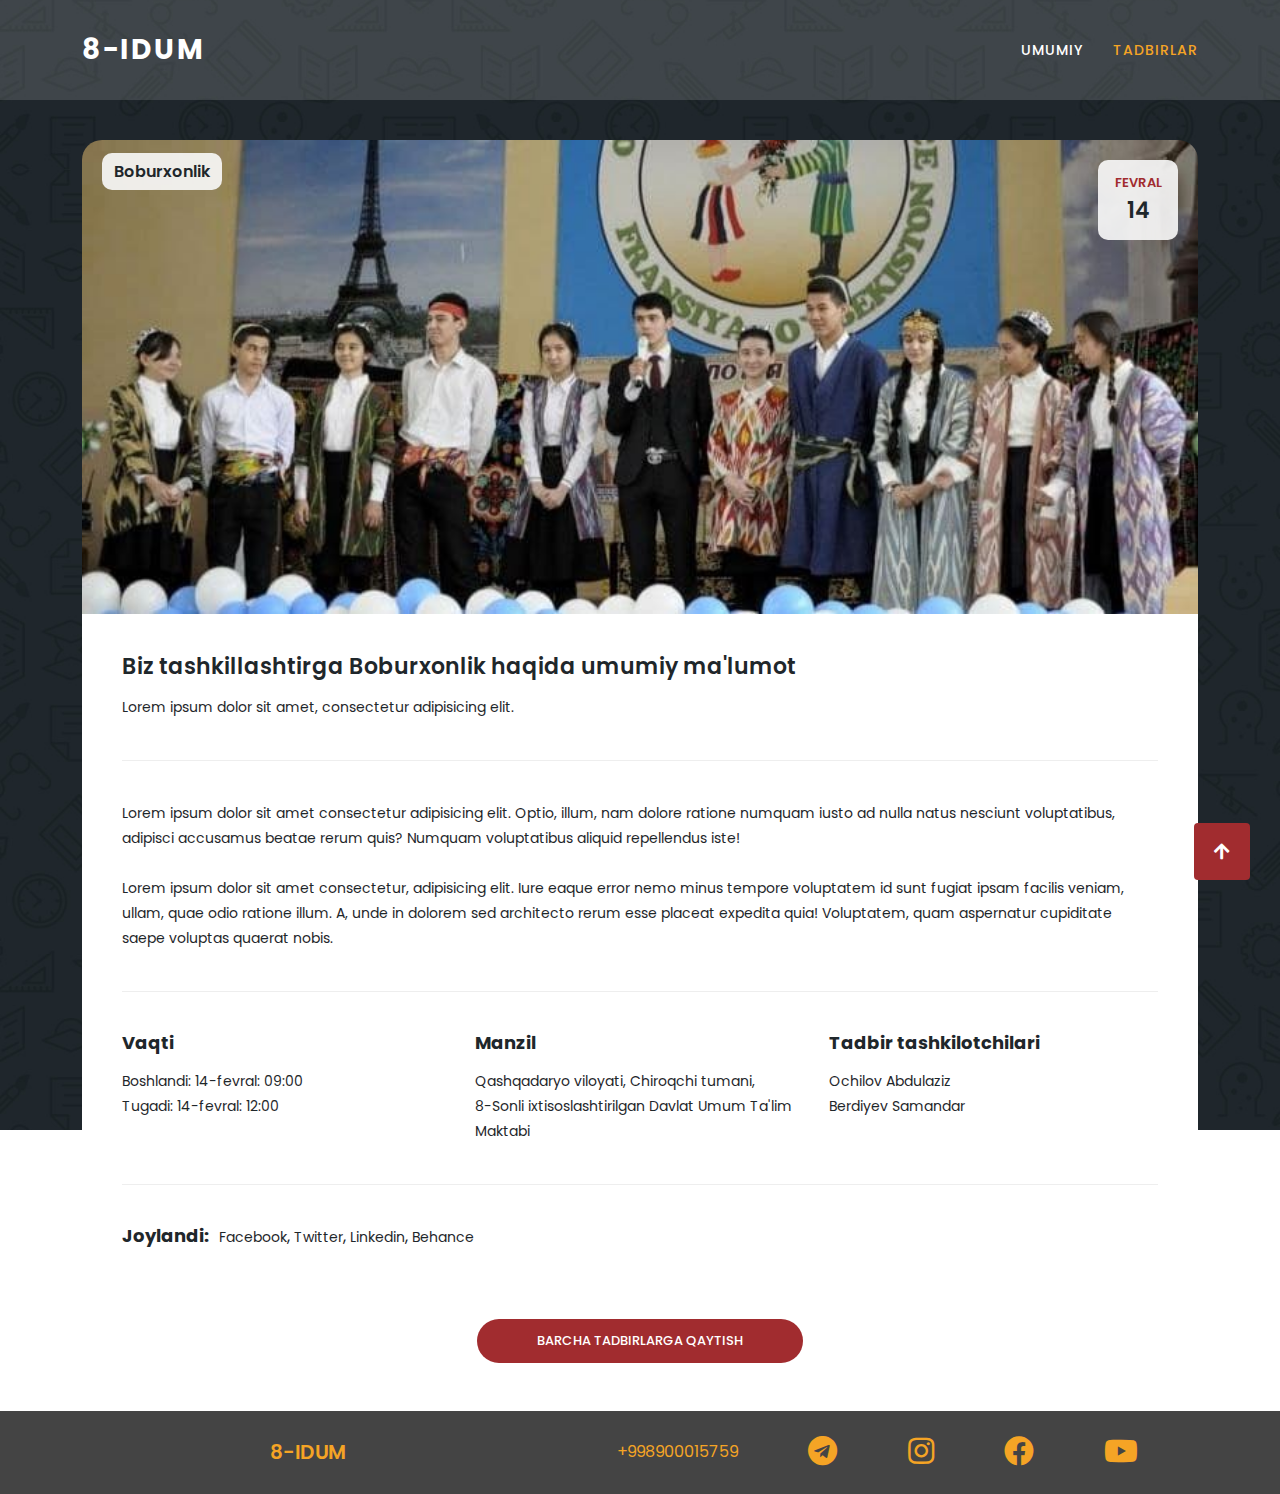
<file: technext.github.io/edu-meeting/meeting-details.html>
<!DOCTYPE html>
<html lang="en">

  
<!-- Mirrored from technext.github.io/edu-meeting/index.html by HTTrack Website Copier/3.x [XR&CO'2014], Thu, 20 Jan 2022 10:10:12 GMT -->
<!-- Added by HTTrack --><meta http-equiv="content-type" content="text/html;charset=utf-8" /><!-- /Added by HTTrack -->
<head>

    <meta charset="utf-8">
    <meta name="viewport" content="width=device-width, initial-scale=1, shrink-to-fit=no">
    <meta name="description" content="">
    <meta name="author" content="TemplateMo">
    <link href="https://fonts.googleapis.com/css?family=Poppins:100,200,300,400,500,600,700,800,900" rel="stylesheet">


    <!-- Add Font Awesome -->
    <link rel="stylesheet" href="https://cdnjs.cloudflare.com/ajax/libs/font-awesome/5.15.4/css/all.min.css">

    <title>Education Meeting HTML5 Template</title>

    <!-- Bootstrap core CSS -->
    <link href="vendor/bootstrap/css/bootstrap.min.css" rel="stylesheet">


    <!-- Additional CSS Files -->
    <link rel="stylesheet" href="assets/css/fontawesome.css">
    <link rel="stylesheet" href="assets/css/templatemo-edu-meeting.css">
    <link rel="stylesheet" href="assets/css/owl.css">
    <link rel="stylesheet" href="assets/css/lightbox.css">
<!--

TemplateMo 569 Edu Meeting

https://templatemo.com/tm-569-edu-meeting

-->
  </head>

<body>


  <!-- ***** Button to go up ***** -->
  <button onclick="topFunction()" class="myBtn" title="Go to top"><i class="fas fa-arrow-up"></i></button>


  <!-- ***** Header Area Start ***** -->
  <header class="header-area header-sticky">
      <div class="container">
          <div class="row">
              <div class="col-12">
                  <nav class="main-nav">
                      <!-- ***** Logo Start ***** -->
                      <a href="index.html" class="logo">
                        8-IDUM
                      </a>
                      <!-- ***** Logo End ***** -->
                      <!-- ***** Menu Start ***** -->
                      <ul class="nav">
                          <li class=""><a href="./index.html">Umumiy</a></li>
                          <li><a href="#meetings"  class="active">Tadbirlar</a></li>
                      </ul>        
                      <a class='menu-trigger'>
                          <span>Menu</span>
                      </a>
                      <!-- ***** Menu End ***** -->
                  </nav>
              </div>
          </div>
      </div>
  </header>
  <!-- ***** Header Area End ***** -->

  <section class="meetings-page" id="meetings">
    <div class="container">
      <div class="row">
        <div class="col-lg-12">
          <div class="row">
            <div class="col-lg-12">
              <div class="meeting-single-item">
                <div class="thumb">
                  <div class="price">
                    <span>Boburxonlik</span>
                  </div>
                  <div class="date">
                    <h6>Fevral <span>14</span></h6>
                  </div>
                  <a href="meeting-details.html"><img src="assets/images/boburxonlik-16-9.jpg" alt=""></a>
                </div>
                <div class="down-content">
                  <a href="meeting-details.html"><h4>Biz tashkillashtirga Boburxonlik haqida umumiy ma'lumot</h4></a>
                  <p>Lorem ipsum dolor sit amet, consectetur adipisicing elit.</p>
                  <p class="description">
                    Lorem ipsum dolor sit amet consectetur adipisicing elit. Optio, illum, nam dolore ratione numquam iusto ad nulla natus nesciunt voluptatibus, adipisci accusamus beatae rerum quis? Numquam voluptatibus aliquid repellendus iste!
                    
                    <br><br>Lorem ipsum dolor sit amet consectetur, adipisicing elit. Iure eaque error nemo minus tempore voluptatem id sunt fugiat ipsam facilis veniam, ullam, quae odio ratione illum. A, unde in dolorem sed architecto rerum esse placeat expedita quia! Voluptatem, quam aspernatur cupiditate saepe voluptas quaerat nobis.
                  </p>
                  <div class="row">
                    <div class="col-lg-4">
                      <div class="hours">
                        <h5>Vaqti</h5>
                        <p>Boshlandi: 14-fevral: 09:00<br>Tugadi: 14-fevral: 12:00</p>
                      </div>
                    </div>
                    <div class="col-lg-4">
                      <div class="location">
                        <h5>Manzil</h5>
                        <p>Qashqadaryo viloyati, Chiroqchi tumani, 
                        <br>8-Sonli ixtisoslashtirilgan Davlat Umum Ta'lim Maktabi</p>
                      </div>
                    </div>
                    <div class="col-lg-4">
                      <div class="book now">
                        <h5>Tadbir tashkilotchilari</h5>
                        <p>Ochilov Abdulaziz<br>Berdiyev Samandar</p>
                      </div>
                    </div>
                    <div class="col-lg-12">
                      <div class="share">
                        <h5>Joylandi:</h5>
                        <ul>
                          <li><a href="#">Facebook</a>,</li>
                          <li><a href="#">Twitter</a>,</li>
                          <li><a href="#">Linkedin</a>,</li>
                          <li><a href="#">Behance</a></li>
                        </ul>
                      </div>
                    </div>
                  </div>
                </div>
              </div>
            </div>
            <div class="col-lg-12">
              <div class="main-button-red mb-5">
                <a href="meetings.html">Barcha tadbirlarga qaytish</a>
              </div>
            </div>
          </div>
        </div>
      </div>
    </div>
  </section>

  <footer>
    <div class="container">
      <div class="row d-flex justify-content-between">
        <div class="col-md-5 align-items-center mt-1">
          <p><a href="#"> 8-IDUM</a></p>
        </div>
        <div class="col-md-7">
          <ul class="links">
            <li>
              <a class="tel" href="tel: +998900015759">+998900015759</a>
            </li>
            <li class=" ">
              <a href="https://www.google.com"><i class="fab fa-telegram"></i></a>
            </li>
            <li class=" ">
              <a href="https://www.google.com"><i class="fab fa-instagram"></i></a>
            </li>
            <li class=" ">
              <a href="https://www.google.com"><i class="fab fa-facebook"></i></a>
            </li>
            <li class=" ">
              <a href="https://www.google.com"><i class="fab fa-youtube"></i></a>
            </li>
          </ul>
        </div>
      </div>
    </div>
  </footer>

  <!-- Scripts -->
  <!-- Bootstrap core JavaScript -->
    <script src="vendor/jquery/jquery.min.js"></script>
    <script src="vendor/bootstrap/js/bootstrap.bundle.min.html"></script>

    <script src="assets/js/isotope.min.js"></script>
    <script src="assets/js/owl-carousel.js"></script>
    <script src="assets/js/lightbox.js"></script>
    <script src="assets/js/tabs.js"></script>
    <script src="assets/js/video.js"></script>
    <script src="assets/js/slick-slider.js"></script>
    <script src="assets/js/custom.js"></script>
    <script src="./assets/js/scrool-top.js"></script>
    <script>
        //according to loftblog tut
        $('.nav li:first').addClass('active');

        var showSection = function showSection(section, isAnimate) {
          var
          direction = section.replace(/#/, ''),
          reqSection = $('.section').filter('[data-section="' + direction + '"]'),
          reqSectionPos = reqSection.offset().top - 0;

          if (isAnimate) {
            $('body, html').animate({
              scrollTop: reqSectionPos },
            800);
          } else {
            $('body, html').scrollTop(reqSectionPos);
          }

        };

        var checkSection = function checkSection() {
          $('.section').each(function () {
            var
            $this = $(this),
            topEdge = $this.offset().top - 80,
            bottomEdge = topEdge + $this.height(),
            wScroll = $(window).scrollTop();
            if (topEdge < wScroll && bottomEdge > wScroll) {
              var
              currentId = $this.data('section'),
              reqLink = $('a').filter('[href*=\\#' + currentId + ']');
              reqLink.closest('li').addClass('active').
              siblings().removeClass('active');
            }
          });
        };

        $('.main-menu, .responsive-menu, .scroll-to-section').on('click', 'a', function (e) {
          e.preventDefault();
          showSection($(this).attr('href'), true);
        });

        $(window).scroll(function () {
          checkSection();
        });
    </script>
</body>

</body>

<!-- Mirrored from technext.github.io/edu-meeting/index.html by HTTrack Website Copier/3.x [XR&CO'2014], Thu, 20 Jan 2022 10:10:20 GMT -->
</html>
</file>
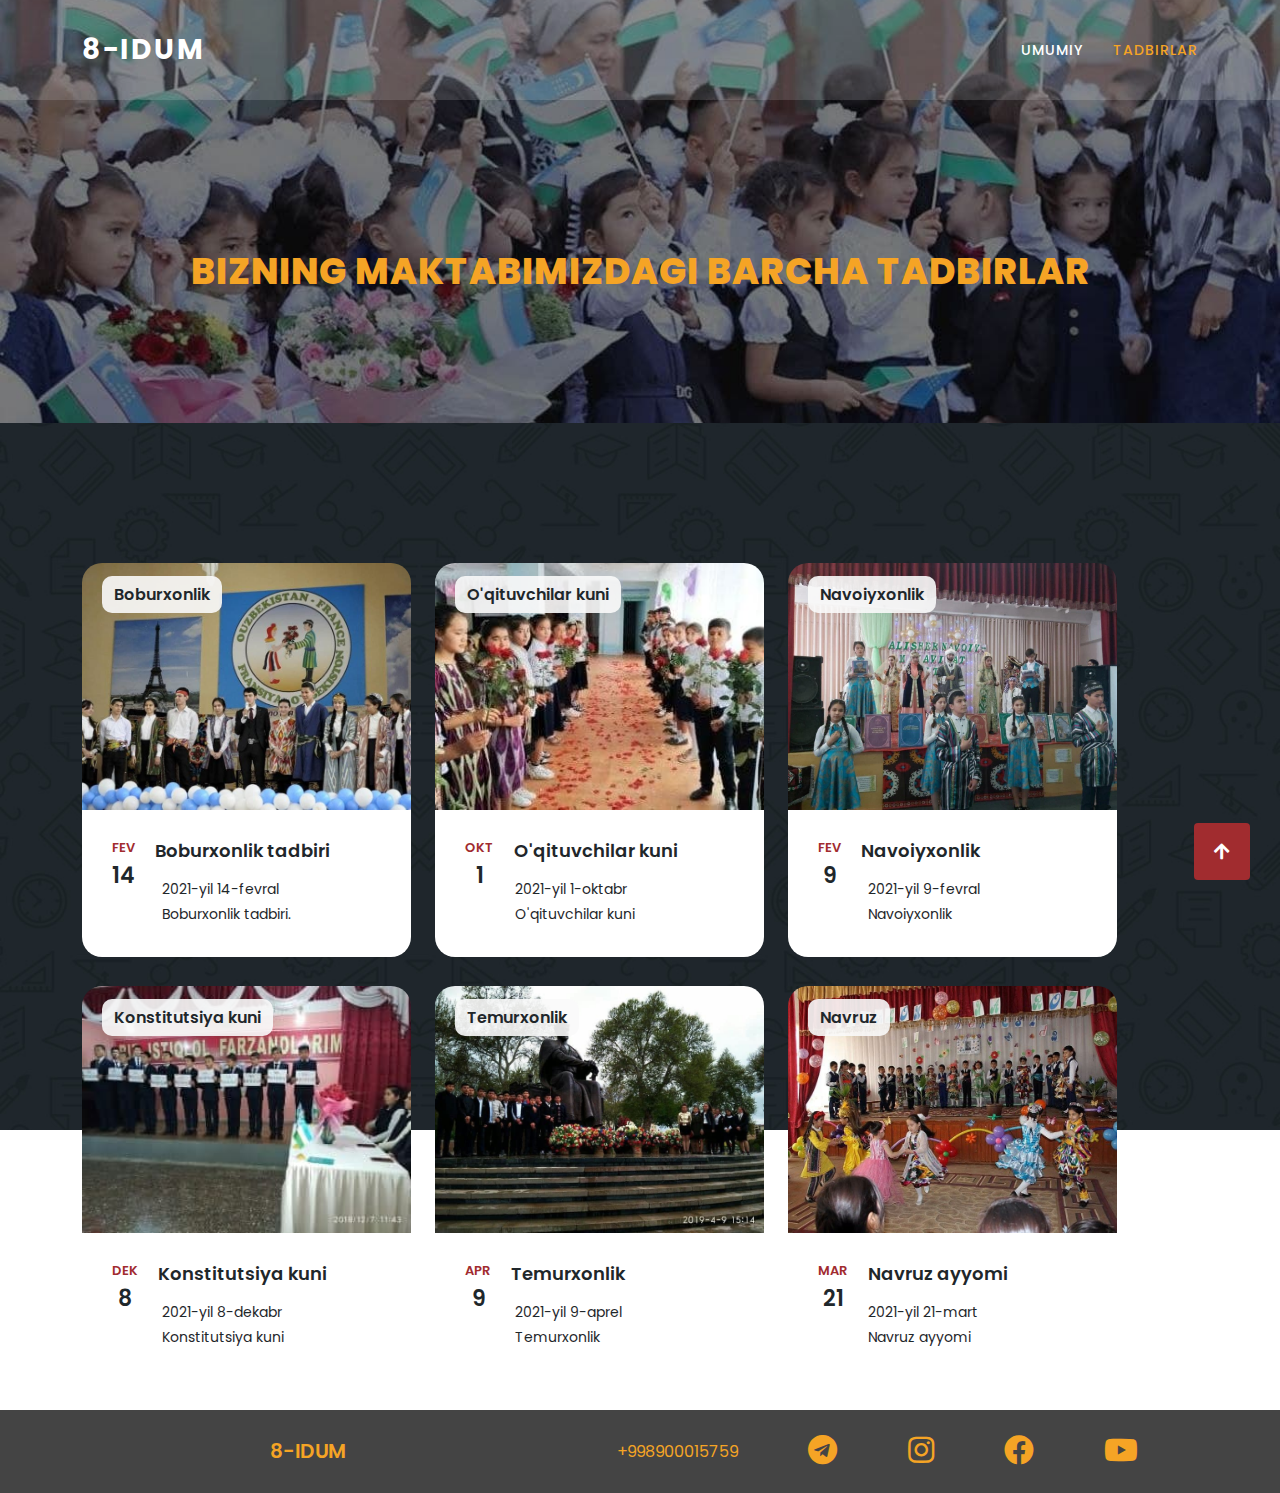
<file: technext.github.io/edu-meeting/meetings.html>
<!DOCTYPE html>
<html lang="en">

  
<!-- Mirrored from technext.github.io/edu-meeting/index.html by HTTrack Website Copier/3.x [XR&CO'2014], Thu, 20 Jan 2022 10:10:12 GMT -->
<!-- Added by HTTrack --><meta http-equiv="content-type" content="text/html;charset=utf-8" /><!-- /Added by HTTrack -->
<head>

    <meta charset="utf-8">
    <meta name="viewport" content="width=device-width, initial-scale=1, shrink-to-fit=no">
    <meta name="description" content="">
    <meta name="author" content="TemplateMo">
    <link href="https://fonts.googleapis.com/css?family=Poppins:100,200,300,400,500,600,700,800,900" rel="stylesheet">


    <!-- Add Font Awesome -->
    <link rel="stylesheet" href="https://cdnjs.cloudflare.com/ajax/libs/font-awesome/5.15.4/css/all.min.css">

    <title>Education Meeting HTML5 Template</title>

    <!-- Bootstrap core CSS -->
    <link href="vendor/bootstrap/css/bootstrap.min.css" rel="stylesheet">


    <!-- Additional CSS Files -->
    <link rel="stylesheet" href="assets/css/fontawesome.css">
    <link rel="stylesheet" href="assets/css/templatemo-edu-meeting.css">
    <link rel="stylesheet" href="assets/css/owl.css">
    <link rel="stylesheet" href="assets/css/lightbox.css">
<!--

TemplateMo 569 Edu Meeting

https://templatemo.com/tm-569-edu-meeting

-->
  </head>

<body>


  <!-- ***** Button to go up ***** -->
  <button onclick="topFunction()" class="myBtn" title="Go to top"><i class="fas fa-arrow-up"></i></button>


  <!-- ***** Header Area Start ***** -->
  <header class="header-area header-sticky">
      <div class="container">
          <div class="row">
              <div class="col-12">
                  <nav class="main-nav">
                      <!-- ***** Logo Start ***** -->
                      <a href="index.html" class="logo">
                        8-IDUM
                      </a>
                      <!-- ***** Logo End ***** -->
                      <!-- ***** Menu Start ***** -->
                      <ul class="nav">
                          <li class=""><a href="./index.html">Umumiy</a></li>
                          <li><a href="#meetings"  class="active">Tadbirlar</a></li>
                      </ul>        
                      <a class='menu-trigger'>
                          <span>Menu</span>
                      </a>
                      <!-- ***** Menu End ***** -->
                  </nav>
              </div>
          </div>
      </div>
  </header>
  <!-- ***** Header Area End ***** -->

  <section class="heading-page header-text" id="top">
    <div class="container">
      <div class="row">
        <div class="col-lg-12">
          <h2>Bizning maktabimizdagi barcha tadbirlar</h2>
        </div>
      </div>
    </div>
  </section>

  <section class="meetings-page" id="meetings">
    <div class="container">
      <div class="row">
        <div class="col-lg-12">
          <div class="row">
            <div class="col-lg-12">
              <div class="row grid">
                <div class="col-lg-4 templatemo-item-col all soon">
                  <div class="meeting-item">
                    <div class="thumb">
                      <div class="price">
                        <span>Boburxonlik</span>
                      </div>
                      <a href="meeting-details.html"><img src="assets/images/boburxonlik-4-3.jpg" alt="New Lecturer Meeting"></a>
                    </div>
                    <div class="down-content">
                      <div class="date">
                        <h6>Fev <span>14</span></h6>
                      </div>
                      <a href="meeting-details.html"><h4>Boburxonlik tadbiri</h4></a>
                      <p>2021-yil 14-fevral<br>Boburxonlik tadbiri.</p>
                    </div>
                  </div>
                </div>
                <div class="col-lg-4 templatemo-item-col all imp">
                  <div class="meeting-item">
                    <div class="thumb">
                      <div class="price">
                        <span>O'qituvchilar kuni</span>
                      </div>
                      <a href="meeting-details.html"><img src="assets/images/oqituvchilar-kuni.jpg" alt="Student Training"></a>
                    </div>
                    <div class="down-content">
                      <div class="date">
                        <h6>Okt <span>1</span></h6>
                      </div>
                      <a href="meeting-details.html"><h4>O'qituvchilar kuni</h4></a>
                      <p>2021-yil 1-oktabr<br>O'qituvchilar kuni</p>
                    </div>
                  </div>
                </div>
                <div class="col-lg-4 templatemo-item-col all soon">
                  <div class="meeting-item">
                    <div class="thumb">
                      <div class="price">
                        <span>Navoiyxonlik</span>
                      </div>
                      <a href="meeting-details.html"><img src="assets/images/navoiyxonlik-4-3.jpg" alt="Student Training"></a>
                    </div>
                    <div class="down-content">
                      <div class="date">
                        <h6>Fev <span>9</span></h6>
                      </div>
                      <a href="meeting-details.html"><h4>Navoiyxonlik</h4></a>
                      <p>2021-yil 9-fevral<br>Navoiyxonlik</p>
                    </div>
                  </div>
                </div>
                <div class="col-lg-4 templatemo-item-col all att">
                  <div class="meeting-item">
                    <div class="thumb">
                      <div class="price">
                        <span>Konstitutsiya kuni</span>
                      </div>
                      <a href="meeting-details.html"><img src="assets/images/konstitutsiya-kuni.jpg" alt="Online Teaching"></a>
                    </div>
                    <div class="down-content">
                      <div class="date">
                        <h6>Dek <span>8</span></h6>
                      </div>
                      <a href="meeting-details.html"><h4>Konstitutsiya kuni</h4></a>
                      <p>2021-yil 8-dekabr<br>Konstitutsiya kuni</p>
                    </div>
                  </div>
                </div>
                <div class="col-lg-4 templatemo-item-col all att">
                  <div class="meeting-item">
                    <div class="thumb">
                      <div class="price">
                        <span>Temurxonlik</span>
                      </div>
                      <a href="meeting-details.html"><img src="assets/images/temurxonlik-4-3.jpg" alt="Online Teaching"></a>
                    </div>
                    <div class="down-content">
                      <div class="date">
                        <h6>Apr <span>9</span></h6>
                      </div>
                      <a href="meeting-details.html"><h4>Temurxonlik</h4></a>
                      <p>2021-yil 9-aprel<br>Temurxonlik</p>
                    </div>
                  </div>
                </div>
                <div class="col-lg-4 templatemo-item-col all imp">
                  <div class="meeting-item">
                    <div class="thumb">
                      <div class="price">
                        <span>Navruz</span>
                      </div>
                      <a href="meeting-details.html"><img src="assets/images/navruz.jpg" alt="Higher Education"></a>
                    </div>
                    <div class="down-content">
                      <div class="date">
                        <h6>Mar <span>21</span></h6>
                      </div>
                      <a href="meeting-details.html"><h4>Navruz ayyomi</h4></a>
                      <p>2021-yil 21-mart<br>Navruz ayyomi</p>
                    </div>
                  </div>
                </div>
              </div>
            </div>
          </div>
        </div>
      </div>
    </div>
    <footer>
      <div class="container">
        <div class="row d-flex justify-content-between">
          <div class="col-md-5 align-items-center mt-1">
            <p><a href="#"> 8-IDUM</a></p>
          </div>
          <div class="col-md-7">
            <ul class="links">
              <li>
                <a class="tel" href="tel: +998900015759">+998900015759</a>
              </li>
              <li class=" ">
                <a href="https://www.google.com"><i class="fab fa-telegram"></i></a>
              </li>
              <li class=" ">
                <a href="https://www.google.com"><i class="fab fa-instagram"></i></a>
              </li>
              <li class=" ">
                <a href="https://www.google.com"><i class="fab fa-facebook"></i></a>
              </li>
              <li class=" ">
                <a href="https://www.google.com"><i class="fab fa-youtube"></i></a>
              </li>
            </ul>
          </div>
        </div>
      </div>
    </footer>
  
    <!-- Scripts -->
    <!-- Bootstrap core JavaScript -->
      <script src="vendor/jquery/jquery.min.js"></script>
      <script src="vendor/bootstrap/js/bootstrap.bundle.min.html"></script>
  
      <script src="assets/js/isotope.min.js"></script>
      <script src="assets/js/owl-carousel.js"></script>
      <script src="assets/js/lightbox.js"></script>
      <script src="assets/js/tabs.js"></script>
      <script src="assets/js/video.js"></script>
      <script src="assets/js/slick-slider.js"></script>
      <script src="assets/js/custom.js"></script>
      <script src="./assets/js/scrool-top.js"></script>
      <script>
          //according to loftblog tut
          $('.nav li:first').addClass('active');
  
          var showSection = function showSection(section, isAnimate) {
            var
            direction = section.replace(/#/, ''),
            reqSection = $('.section').filter('[data-section="' + direction + '"]'),
            reqSectionPos = reqSection.offset().top - 0;
  
            if (isAnimate) {
              $('body, html').animate({
                scrollTop: reqSectionPos },
              800);
            } else {
              $('body, html').scrollTop(reqSectionPos);
            }
  
          };
  
          var checkSection = function checkSection() {
            $('.section').each(function () {
              var
              $this = $(this),
              topEdge = $this.offset().top - 80,
              bottomEdge = topEdge + $this.height(),
              wScroll = $(window).scrollTop();
              if (topEdge < wScroll && bottomEdge > wScroll) {
                var
                currentId = $this.data('section'),
                reqLink = $('a').filter('[href*=\\#' + currentId + ']');
                reqLink.closest('li').addClass('active').
                siblings().removeClass('active');
              }
            });
          };
  
          $('.main-menu, .responsive-menu, .scroll-to-section').on('click', 'a', function (e) {
            e.preventDefault();
            showSection($(this).attr('href'), true);
          });
  
          $(window).scroll(function () {
            checkSection();
          });
      </script>
  </body>
  
  </body>
  
  <!-- Mirrored from technext.github.io/edu-meeting/index.html by HTTrack Website Copier/3.x [XR&CO'2014], Thu, 20 Jan 2022 10:10:20 GMT -->
  </html>
</file>
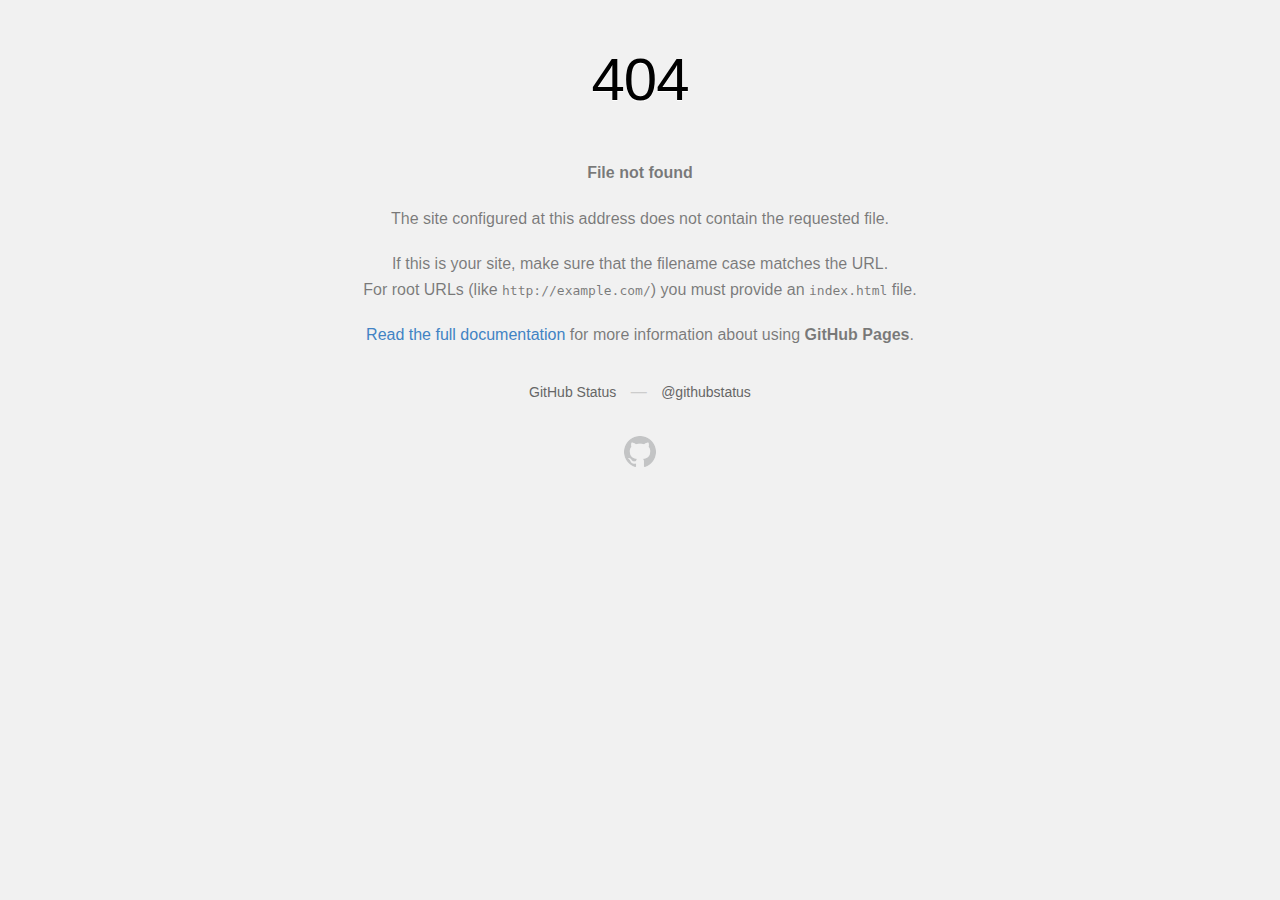
<file: technext.github.io/edu-meeting/assets/css/owl.video.play.html>
<!DOCTYPE html>
<html>
  <head>
    <meta http-equiv="Content-type" content="text/html; charset=utf-8">
    <meta http-equiv="Content-Security-Policy" content="default-src 'none'; style-src 'unsafe-inline'; img-src data:; connect-src 'self'">
    <title>Page not found &middot; GitHub Pages</title>
    <style type="text/css" media="screen">
      body {
        background-color: #f1f1f1;
        margin: 0;
        font-family: "Helvetica Neue", Helvetica, Arial, sans-serif;
      }

      .container { margin: 50px auto 40px auto; width: 600px; text-align: center; }

      a { color: #4183c4; text-decoration: none; }
      a:hover { text-decoration: underline; }

      h1 { width: 800px; position:relative; left: -100px; letter-spacing: -1px; line-height: 60px; font-size: 60px; font-weight: 100; margin: 0px 0 50px 0; text-shadow: 0 1px 0 #fff; }
      p { color: rgba(0, 0, 0, 0.5); margin: 20px 0; line-height: 1.6; }

      ul { list-style: none; margin: 25px 0; padding: 0; }
      li { display: table-cell; font-weight: bold; width: 1%; }

      .logo { display: inline-block; margin-top: 35px; }
      .logo-img-2x { display: none; }
      @media
      only screen and (-webkit-min-device-pixel-ratio: 2),
      only screen and (   min--moz-device-pixel-ratio: 2),
      only screen and (     -o-min-device-pixel-ratio: 2/1),
      only screen and (        min-device-pixel-ratio: 2),
      only screen and (                min-resolution: 192dpi),
      only screen and (                min-resolution: 2dppx) {
        .logo-img-1x { display: none; }
        .logo-img-2x { display: inline-block; }
      }

      #suggestions {
        margin-top: 35px;
        color: #ccc;
      }
      #suggestions a {
        color: #666666;
        font-weight: 200;
        font-size: 14px;
        margin: 0 10px;
      }

    </style>
  </head>
  <body>

    <div class="container">

      <h1>404</h1>
      <p><strong>File not found</strong></p>

      <p>
        The site configured at this address does not
        contain the requested file.
      </p>

      <p>
        If this is your site, make sure that the filename case matches the URL.<br>
        For root URLs (like <code>http://example.com/</code>) you must provide an
        <code>index.html</code> file.
      </p>

      <p>
        <a href="https://help.github.com/pages/">Read the full documentation</a>
        for more information about using <strong>GitHub Pages</strong>.
      </p>

      <div id="suggestions">
        <a href="https://githubstatus.com">GitHub Status</a> &mdash;
        <a href="https://twitter.com/githubstatus">@githubstatus</a>
      </div>

      <a href="/" class="logo logo-img-1x">
        <img width="32" height="32" title="" alt="" src="[data-uri]">
      </a>

      <a href="/" class="logo logo-img-2x">
        <img width="32" height="32" title="" alt="" src="[data-uri]">
      </a>
    </div>
  </body>
</html>
</file>
<file: technext.github.io/edu-meeting/assets/css/templatemo-edu-meeting.css>
/*

TemplateMo 569 Edu Meeting

https://templatemo.com/tm-569-edu-meeting

*/

/* ---------------------------------------------
Table of contents
------------------------------------------------
01. font & reset css
02. reset
03. global styles
04. header
05. banner
06. features
07. testimonials
08. contact
09. footer
10. preloader
11. search
12. portfolio

--------------------------------------------- */
/* 
---------------------------------------------
font & reset css
--------------------------------------------- 
*/
@import url("https://fonts.googleapis.com/css?family=Poppins:100,200,300,400,500,600,700,800,900");
/* 
---------------------------------------------
reset
--------------------------------------------- 
*/
html, body, div, span, applet, object, iframe, h1, h2, h3, h4, h5, h6, p, blockquote, div
pre, a, abbr, acronym, address, big, cite, code, del, dfn, em, font, img, ins, kbd, q,
s, samp, small, strike, strong, sub, sup, tt, var, b, u, i, center, dl, dt, dd, ol, ul, li,
figure, header, nav, section, article, aside, footer, figcaption {
  margin: 0;
  padding: 0;
  border: 0;
  outline: 0;
}

.clearfix:after {
  content: ".";
  display: block;
  clear: both;
  visibility: hidden;
  line-height: 0;
  height: 0;
}

.clearfix {
  display: inline-block;
}

html[xmlns] .clearfix {
  display: block;
}

* html .clearfix {
  height: 1%;
}

ul, li {
  padding: 0;
  margin: 0;
  list-style: none;
}

header, nav, section, article, aside, footer, hgroup {
  display: block;
}

.red {
  color: #a12c2f;
}

* {
  box-sizing: border-box;
}

.myBtn {
  display: block;
  position: fixed;
  bottom: 20px;
  right: 30px;
  z-index: 99;
  font-size: 18px;
  border: none;
  outline: none;
  background-color: #a12c2f;
  color: #fff;
  cursor: pointer;
  padding: 15px 20px;
  border-radius: 4px;
}
  
.myBtn:hover {
  background-color: #666;
}

html, body {
  font-family: 'Poppins', sans-serif;
  font-weight: 400;
  background-color: #fff;
  font-size: 16px;
  -ms-text-size-adjust: 100%;
  -webkit-font-smoothing: antialiased;
  -moz-osx-font-smoothing: grayscale;
}

a {
  text-decoration: none !important;
  color: #3CF;
}

a:hover {
	color: #FC3;
}

h1, h2, h3, h4, h5, h6 {
  margin-top: 0px;
  margin-bottom: 0px;
}

ul {
  margin-bottom: 0px;
}

p {
  font-size: 14px;
  line-height: 25px;
  color: #2a2a2a;
}

img {
  width: 100%;
  overflow: hidden;
}

/* 
---------------------------------------------
global styles
--------------------------------------------- 
*/
html,
body {
  background: #fff;
  font-family: 'Poppins', sans-serif;
}

::selection {
  background: #f5a425;
  color: #fff;
}

::-moz-selection {
  background: #f5a425;
  color: #fff;
}

@media (max-width: 991px) {
  html, body {
    overflow-x: hidden;
  }
  .mobile-top-fix {
    margin-top: 30px;
    margin-bottom: 0px;
  }
  .mobile-bottom-fix {
    margin-bottom: 30px;
  }
  .mobile-bottom-fix-big {
    margin-bottom: 60px;
  }
}

.main-button-red a {
  font-size: 13px;
  color: #fff;
  background-color: #a12c2f;
  padding: 12px 30px;
  display: inline-block;
  border-radius: 22px;
  font-weight: 500;
  text-transform: uppercase;
  transition: all .3s;
}

.main-button-red a:hover {
  opacity: 0.9;
}

.main-button-yellow a {
  font-size: 13px;
  color: #fff;
  background-color: #f5a425;
  padding: 12px 30px;
  display: inline-block;
  border-radius: 22px;
  font-weight: 500;
  text-transform: uppercase;
  transition: all .3s;
}

.main-button-yellow a:hover {
  opacity: 0.9;
}

.section-heading h2 {
  line-height: 40px;
  margin-top: 0px;
  margin-bottom: 50px; 
  padding-bottom: 20px;
  border-bottom: 1px solid rgba(250,250,250,0.15);
  font-size: 22px;
  font-weight: 700;
  text-transform: uppercase;
  color: #fff;
}


/* 
---------------------------------------------
header
--------------------------------------------- 
*/

.sub-header {
  background-color: #1f272b;
  position: relative;
  z-index: 1111;
}

.sub-header .left-content p {
  color: #fff;
  padding: 8px 0px;
  font-size: 13px;
}

.sub-header .right-icons {
  text-align: right;
  padding: 8px 0px;
}

.sub-header .right-icons ul li {
  display: inline-block;
  margin-left: 15px;
}

.sub-header .right-icons ul li a {
  color: #fff;
  font-size: 14px;
  transition: all .3s;
}

.sub-header .right-icons ul li a:hover {
  color: #f5a425;
}

.sub-header .left-content p em {
   font-style: normal;
   color: #f5a425;
}

.background-header {
  background-color: #fff!important;
  height: 80px!important;
  position: fixed!important;
  top: 0!important;
  left: 0;
  right: 0;
  box-shadow: 0px 0px 10px rgba(0,0,0,0.15)!important;
}

.background-header .main-nav .nav li a {
  color: #1e1e1e!important;
}

.background-header .logo,
.background-header .main-nav .nav li a {
  color: #1e1e1e!important;
}

.background-header .main-nav .nav li:hover a {
  color: #fb5849!important;
}

.background-header .nav li a.active {
  color: #fb5849!important;
}

.header-area {
  background-color: rgba(250,250,250,0.15);
  position: absolute;
  top: 0;
  left: 0;
  right: 0;
  z-index: 100;
  -webkit-transition: all .5s ease 0s;
  -moz-transition: all .5s ease 0s;
  -o-transition: all .5s ease 0s;
  transition: all .5s ease 0s;
}

.header-area .main-nav {
  min-height: 80px;
  background: transparent;
}

.header-area .main-nav .logo {
  line-height: 100px;
  color: #fff;
  font-size: 28px;
  font-weight: 700;
  text-transform: uppercase;
  letter-spacing: 2px;
  float: left;
  -webkit-transition: all 0.3s ease 0s;
  -moz-transition: all 0.3s ease 0s;
  -o-transition: all 0.3s ease 0s;
  transition: all 0.3s ease 0s;
}

.background-header .main-nav .logo {
  line-height: 75px;
}

.background-header .nav {
  margin-top: 20px !important;
}

.header-area .main-nav .nav {
  float: right;
  margin-top: 30px;
  margin-right: 0px;
  background-color: transparent;
  -webkit-transition: all 0.3s ease 0s;
  -moz-transition: all 0.3s ease 0s;
  -o-transition: all 0.3s ease 0s;
  transition: all 0.3s ease 0s;
  position: relative;
  z-index: 999;
}

.header-area .main-nav .nav li {
  padding-left: 15px;
  padding-right: 15px;
}

.header-area .main-nav .nav li:last-child {
  padding-right: 0px;
}

.header-area .main-nav .nav li a {
  display: block;
  font-weight: 500;
  font-size: 14px;
  text-transform: uppercase;
  color: #fff;
  -webkit-transition: all 0.3s ease 0s;
  -moz-transition: all 0.3s ease 0s;
  -o-transition: all 0.3s ease 0s;
  transition: all 0.3s ease 0s;
  height: 40px;
  line-height: 40px;
  border: transparent;
  letter-spacing: 1px;
}

.header-area .main-nav .nav li:hover a,
.header-area .main-nav .nav li a.active {
  color: #f5a425!important;
}

.background-header .main-nav .nav li:hover a,
.background-header .main-nav .nav li a.active {
  color: #f5a425!important;
  opacity: 1;
}

.header-area .main-nav .nav li.has-sub {
  position: relative;
  padding-right: 15px;
}

.header-area .main-nav .nav li.has-sub:after {
  font-family: FontAwesome;
  content: "\f107";
  font-size: 12px;
  color: #fff;
  position: absolute;
  right: 5px;
  top: 12px;
}

.background-header .main-nav .nav li.has-sub:after {
  color: #1e1e1e;
}

.header-area .main-nav .nav li.has-sub ul.sub-menu {
  position: absolute;
  width: 200px;
  box-shadow: 0 2px 28px 0 rgba(0, 0, 0, 0.06);
  overflow: hidden;
  top: 40px;
  opacity: 0;
  transition: all .3s;
  transform: translateY(+2em);
  visibility: hidden;
  z-index: -1;
}

.header-area .main-nav .nav li.has-sub ul.sub-menu li {
  margin-left: 0px;
  padding-left: 0px;
  padding-right: 0px;
}

.header-area .main-nav .nav li.has-sub ul.sub-menu li a {
  opacity: 1;
  display: block;
  background: #f7f7f7;
  color: #2a2a2a!important;
  padding-left: 20px;
  height: 40px;
  line-height: 40px;
  -webkit-transition: all 0.3s ease 0s;
  -moz-transition: all 0.3s ease 0s;
  -o-transition: all 0.3s ease 0s;
  transition: all 0.3s ease 0s;
  position: relative;
  font-size: 13px;
  font-weight: 400;
  border-bottom: 1px solid #eee;
}

.header-area .main-nav .nav li.has-sub ul li a:hover {
  background: #fff;
  color: #f5a425!important;
  padding-left: 25px;
}

.header-area .main-nav .nav li.has-sub ul li a:hover:before {
  width: 3px;
}

.header-area .main-nav .nav li.has-sub:hover ul.sub-menu {
  visibility: visible;
  opacity: 1;
  z-index: 1;
  transform: translateY(0%);
  transition-delay: 0s, 0s, 0.3s;
}

.header-area .main-nav .menu-trigger {
  cursor: pointer;
  display: block;
  position: absolute;
  top: 33px;
  width: 32px;
  height: 40px;
  text-indent: -9999em;
  z-index: 99;
  right: 40px;
  display: none;
}

.background-header .main-nav .menu-trigger {
  top: 23px;
}

.header-area .main-nav .menu-trigger span,
.header-area .main-nav .menu-trigger span:before,
.header-area .main-nav .menu-trigger span:after {
  -moz-transition: all 0.4s;
  -o-transition: all 0.4s;
  -webkit-transition: all 0.4s;
  transition: all 0.4s;
  background-color: #1e1e1e;
  display: block;
  position: absolute;
  width: 30px;
  height: 2px;
  left: 0;
}

.background-header .main-nav .menu-trigger span,
.background-header .main-nav .menu-trigger span:before,
.background-header .main-nav .menu-trigger span:after {
  background-color: #1e1e1e;
}

.header-area .main-nav .menu-trigger span:before,
.header-area .main-nav .menu-trigger span:after {
  -moz-transition: all 0.4s;
  -o-transition: all 0.4s;
  -webkit-transition: all 0.4s;
  transition: all 0.4s;
  background-color: #1e1e1e;
  display: block;
  position: absolute;
  width: 30px;
  height: 2px;
  left: 0;
  width: 75%;
}

.background-header .main-nav .menu-trigger span:before,
.background-header .main-nav .menu-trigger span:after {
  background-color: #1e1e1e;
}

.header-area .main-nav .menu-trigger span:before,
.header-area .main-nav .menu-trigger span:after {
  content: "";
}

.header-area .main-nav .menu-trigger span {
  top: 16px;
}

.header-area .main-nav .menu-trigger span:before {
  -moz-transform-origin: 33% 100%;
  -ms-transform-origin: 33% 100%;
  -webkit-transform-origin: 33% 100%;
  transform-origin: 33% 100%;
  top: -10px;
  z-index: 10;
}

.header-area .main-nav .menu-trigger span:after {
  -moz-transform-origin: 33% 0;
  -ms-transform-origin: 33% 0;
  -webkit-transform-origin: 33% 0;
  transform-origin: 33% 0;
  top: 10px;
}

.header-area .main-nav .menu-trigger.active span,
.header-area .main-nav .menu-trigger.active span:before,
.header-area .main-nav .menu-trigger.active span:after {
  background-color: transparent;
  width: 100%;
}

.header-area .main-nav .menu-trigger.active span:before {
  -moz-transform: translateY(6px) translateX(1px) rotate(45deg);
  -ms-transform: translateY(6px) translateX(1px) rotate(45deg);
  -webkit-transform: translateY(6px) translateX(1px) rotate(45deg);
  transform: translateY(6px) translateX(1px) rotate(45deg);
  background-color: #1e1e1e;
}

.background-header .main-nav .menu-trigger.active span:before {
  background-color: #1e1e1e;
}

.header-area .main-nav .menu-trigger.active span:after {
  -moz-transform: translateY(-6px) translateX(1px) rotate(-45deg);
  -ms-transform: translateY(-6px) translateX(1px) rotate(-45deg);
  -webkit-transform: translateY(-6px) translateX(1px) rotate(-45deg);
  transform: translateY(-6px) translateX(1px) rotate(-45deg);
  background-color: #1e1e1e;
}

.background-header .main-nav .menu-trigger.active span:after {
  background-color: #1e1e1e;
}

.header-area.header-sticky {
  min-height: 80px;
}

.header-area .nav {
  margin-top: 30px;
}

.header-area.header-sticky .nav li a.active {
  color: #f5a425;
}

@media (max-width: 1200px) {
  .header-area .main-nav .nav li {
    padding-left: 7px;
    padding-right: 7px;
  }
  .header-area .main-nav:before {
    display: none;
  }
}

@media (max-width: 767px) {
  .header-area .main-nav .logo {
    color: #1e1e1e;
  }
  .header-area.header-sticky .nav li a:hover,
  .header-area.header-sticky .nav li a.active {
    color: #f5a425!important;
    opacity: 1;
  }
  .header-area.header-sticky .nav li.search-icon a {
    width: 100%;
  }
  .header-area {
    background-color: #f7f7f7;
    padding: 0px 15px;
    height: 100px;
    box-shadow: none;
    text-align: center;
  }
  .header-area .container {
    padding: 0px;
  }
  .header-area .logo {
    margin-left: 30px;
  }
  .header-area .menu-trigger {
    display: block !important;
  }
  .header-area .main-nav {
    overflow: hidden;
  }
  .header-area .main-nav .nav {
    float: none;
    width: 100%;
    display: none;
    -webkit-transition: all 0s ease 0s;
    -moz-transition: all 0s ease 0s;
    -o-transition: all 0s ease 0s;
    transition: all 0s ease 0s;
    margin-left: 0px;
  }
  .header-area .main-nav .nav li:first-child {
    border-top: 1px solid #eee;
  }
  .header-area.header-sticky .nav {
    margin-top: 100px !important;
  }
  .header-area .main-nav .nav li {
    width: 100%;
    background: #fff;
    border-bottom: 1px solid #eee;
    padding-left: 0px !important;
    padding-right: 0px !important;
  }
  .header-area .main-nav .nav li a {
    height: 50px !important;
    line-height: 50px !important;
    padding: 0px !important;
    border: none !important;
    background: #f7f7f7 !important;
    color: #191a20 !important;
  }
  .header-area .main-nav .nav li a:hover {
    background: #eee !important;
    color: #f5a425!important;
  }
  .header-area .main-nav .nav li.has-sub ul.sub-menu {
    position: relative;
    visibility: inherit;
    opacity: 1;
    z-index: 1;
    transform: translateY(0%);
    top: 0px;
    width: 100%;
    box-shadow: none;
    height: 0px;
    transition: all 0s;
  }
  .header-area .main-nav .nav li.submenu ul li a {
    font-size: 12px;
    font-weight: 400;
  }
  .header-area .main-nav .nav li.submenu ul li a:hover:before {
    width: 0px;
  }
  .header-area .main-nav .nav li.has-sub ul.sub-menu {
    height: auto;
  }
  .header-area .main-nav .nav li.has-sub:after {
    color: #3B566E;
    right: 30px;
    font-size: 14px;
    top: 15px;
  }
  .header-area .main-nav .nav li.submenu:hover ul, .header-area .main-nav .nav li.submenu:focus ul {
    height: 0px;
  }
}

@media (min-width: 767px) {
  .header-area .main-nav .nav {
    display: flex !important;
  }
}



/* 
---------------------------------------------
banner
--------------------------------------------- 
*/

.main-banner {
  position: relative;
  max-height: 100%;
  overflow: hidden;
  margin-bottom: -7px;
}

#bg-video {
    min-width: 100%;
    min-height: 100vh;
    max-width: 100%;
    max-height: 100vh;
    object-fit: cover;
    z-index: -1;
}

#bg-video::-webkit-media-controls {
    display: none !important;
}

.video-overlay {
    position: absolute;
    background-color: rgba(31,39,43,0.75);
    top: 0;
    left: 0;
    bottom: 0;
    right: 0;
    width: 100%;
}

.main-banner .caption {
  position: absolute;
  top: 50%;
  transform: translateY(-50%);
}

.main-banner .caption h2 {
  max-width: 700px;
}

.main-banner .caption h6 {
  margin-top: 0px;
  font-size: 15px;
  text-transform: uppercase;
  font-weight: 600;
  color: #fff;
  letter-spacing: 1px;
}

.main-banner .caption h2 {
  margin-top: 20px;
  margin-bottom: 20px;
  font-size: 36px;
  text-transform: uppercase;
  font-weight: 800;
  color: #fff;
  letter-spacing: 1px;
}

.main-banner .caption h2 em {
  font-style: normal;
  color: #f5a425;
  font-weight: 900;
}

.main-banner .caption p {
  color: #fff;
  font-size: 14px;
  max-width: 570px;
}

.main-banner .caption .main-button-red {
  margin-top: 30px;
}

@media screen and (max-width: 767px) {

  .main-banner .caption h6 {
    font-weight: 500;
  }

  .main-banner .caption h2 {
    font-size: 36px;
  }

}


/*
---------------------------------------------
services
---------------------------------------------
*/

.services {
  margin-top: -135px;
  position: absolute;
  width: 100%;
}

.services .item {
  background-image: url(../images/service-item-bg.jpg);
  background-repeat: no-repeat;
  background-size: cover;
  background-position: center center;
  border-radius: 20px;
  text-align: center;
  color: #fff;
  padding: 40px;
}

.services .item .icon {
  max-width: 60px;
  margin: 0 auto;
}

.services .item h4 {
  margin-top: 25px;
  margin-bottom: 15px;
  font-size: 18px;
  font-weight: 600;
}

.services .item p {
  color: #fff;
  font-size: 13px;
}

.services .owl-nav {
  display: inline-block !important;
  text-align: center;
  position: absolute;
  width: 100%;
  top: 50%;
  transform: translateY(-25px);
}
    
.services .owl-nav .owl-prev{
  margin-right: 10px;
  outline: none;
  position: absolute;
  left: -80px;
}

.services .owl-nav .owl-prev span,
.services .owl-nav .owl-next span {
  opacity: 0;
}

.services .owl-nav .owl-prev:before {
  display: inline-block;
  font-family: 'FontAwesome';
  color: #1e1e1e;
  font-size: 25px;
  font-weight: 700;
  content: '\f104';
  background-color: #fff;
  width: 50px;
  height: 50px;
  border-radius: 50%;
  line-height: 50px;
}

.services .owl-nav .owl-prev {
  opacity: 1;
  transition: all .5s;
}

.services .owl-nav .owl-prev:hover {
  opacity: 0.9;
}

.services .owl-nav .owl-next {
  opacity: 1;
  transition: all .5s;
}

.services .owl-nav .owl-next:hover {
  opacity: 0.9;
}

.services .owl-nav .owl-next{
  margin-left: 10px;
  outline: none;
  position: absolute;
  right: -85px;
}

.services .owl-nav .owl-next:before {
  display: inline-block;
  font-family: 'FontAwesome';
  color: #1e1e1e;
  font-size: 25px;
  font-weight: 700;
  content: '\f105';
  background-color: #fff;
  width: 50px;
  height: 50px;
  border-radius: 50%;
  line-height: 50px;
}


/*
---------------------------------------------
upcoming meetings
---------------------------------------------
*/

section.upcoming-meetings {
  background-image: url(../images/meetings-bg.jpg);
  background-position: center center;
  background-attachment: fixed;
  background-repeat: no-repeat;
  background-size: cover;
  padding-top: 230px;
  padding-bottom: 110px;
}

section.upcoming-meetings .section-heading {
  text-align: center;
}

section.upcoming-meetings .categories {
  background-color: #fff;
  border-radius: 20px;
  padding: 40px;
  margin-right: 45px;
}

section.upcoming-meetings .categories h4 {
  font-size: 18px;
  font-weight: 600;
  color: #1f272b;
  margin-bottom: 30px;
  padding-bottom: 20px;
  border-bottom: 1px solid #eee;
}

section.upcoming-meetings .categories ul li {
  display: inline-block;
  margin-bottom: 15px;
}

section.upcoming-meetings .categories ul li a {
  font-size: 15px;
  color: #1f272b;
  font-weight: 500;
  transition: all .3s;
}

section.upcoming-meetings .categories ul li a:hover {
  color: #a12c2f;
}

section.upcoming-meetings .categories .main-button-red {
  border-top: 1px solid #eee;
  padding-top: 30px;
  margin-top: 15px;
}

section.upcoming-meetings .categories .main-button-red a {
  width: 100%;
  text-align: center;
}

.meeting-item {
  margin-bottom: 30px;
}

.meeting-item .thumb {
  position: relative;
}

.meeting-item .thumb img {
  border-top-right-radius: 20px;
  border-top-left-radius: 20px;
}

.meeting-item .thumb .price {
  position: absolute;
  left: 20px;
  top: 20px;
}

.meeting-item .thumb .price span {
  font-size: 16px;
  color: #1f272b;
  font-weight: 600;
  background-color: rgba(250,250,250,0.9);
  padding: 7px 12px;
  border-radius: 10px;
}

.meeting-item .down-content {
  background-color: #fff;
  padding: 30px;
  border-bottom-right-radius: 20px;
  border-bottom-left-radius: 20px;
}

.meeting-item .down-content .date {
  float: left;
  text-align: center;
  display: inline-block;
  margin-right: 20px;
}

.meeting-item .down-content .date h6 {
  font-size: 13px;
  text-transform: uppercase;
  font-weight: 600;
  color: #a12c2f;
}

.meeting-item .down-content .date span {
  display: block;
  color: #1f272b;
  font-size: 22px;
  margin-top: 7px;
}

.meeting-item .down-content h4 {
  font-size: 18px;
  color: #1f272b;
  font-weight: 600;
  display: inline-block;
  margin-bottom: 15px;
}

.meeting-item .down-content p {
  margin-left: 50px;
  color: #1f272b;
  font-size: 14px;
}



/* Video */

section.video {
  background-image: url(../images/video-bg.jpg);
  background-repeat: no-repeat;
  background-size: cover;
  background-color: #172238;
  padding: 120px 0px;
}

section.video .left-content {
color: #fff;
}

section.video .left-content span {
text-transform: uppercase;
font-size: 14px;
letter-spacing: 0.5px;
}

section.video .left-content h4 {
  margin-top: 20px;
  font-size: 30px;
  color: #fff;
  font-weight: 800;
  letter-spacing: 0.5px;
  line-height: 40px;
  margin-bottom: 20px;
}
.section.video .left-content p {
  color: #fff;
}
section.video .left-content h4 em {
  font-style: normal;
  color: #f5a425;
}

section.video .left-content .main-button {
margin-top: 30px;
}

.video-item {
position: relative;
width: 100%;
max-width: 600px;
margin: 0px auto 0;
}

@media screen and (max-width: 767px) {

section.video .left-content {
  margin-bottom: 45px;
}

section.video .first-item .first-content h4,
section.video .second-item .second-content h4 {
  text-align: center;
}

}

.video-item figure {
position: relative;
width: 100%;
font-size: 0;
}
.video-item figure video {
width: 100%;
}
.video-item figure a:before {
content: '';
position: absolute;
bottom: 10px;
right: 15px;
width: 60px;
height: 60px;
margin-top: -32.5px;
margin-left: -32.5px;
border-radius: 50%;
background-color: #f5a425;
z-index: 10;
}
.video-item figure a:after {
content: '';
position: absolute;
bottom: 27.5px;
right: 20px;
margin-top: -12.5px;
margin-left: -7px;
border: solid 13px transparent;
border-left: solid 20px;
border-left-color: #fff;
z-index: 10;
}
.video-item figure a:hover:before {
background-color: #f5a425;
}

.video-item .video-caption {
  position: absolute;
  z-index: 10;
  background-color: rgba(250,250,250,0.75);
  height: 80px;
  width: 100%;
  padding: 27px 30px;
  bottom: 0;
}

.video-item .video-caption h4 {
  font-size: 20px;
  text-transform: uppercase;
  font-weight: 700;
  letter-spacing: 1px;
}

/* Magnific Popup CSS */
.mfp-bg {
top: 0;
left: 0;
width: 100%;
height: 100%;
z-index: 1042;
overflow: hidden;
position: fixed;
background: #0b0b0b;
opacity: 0.8;
}

.mfp-wrap {
top: 0;
left: 0;
width: 100%;
height: 100%;
z-index: 1043;
position: fixed;
outline: none !important;
-webkit-backface-visibility: hidden;
}

.mfp-container {
text-align: center;
position: absolute;
width: 100%;
height: 100%;
left: 0;
top: 0;
padding: 0 8px;
box-sizing: border-box;
}

.mfp-container:before {
content: '';
display: inline-block;
height: 100%;
vertical-align: middle;
}

.mfp-align-top .mfp-container:before {
display: none;
}

.mfp-content {
position: relative;
display: inline-block;
vertical-align: middle;
margin: 0 auto;
text-align: left;
z-index: 1045;
}

.mfp-inline-holder .mfp-content,
.mfp-ajax-holder .mfp-content {
width: 100%;
cursor: auto;
}

.mfp-ajax-cur {
cursor: progress;
}

.mfp-zoom-out-cur, .mfp-zoom-out-cur .mfp-image-holder .mfp-close {
cursor: -moz-zoom-out;
cursor: -webkit-zoom-out;
cursor: zoom-out;
}

.mfp-zoom {
cursor: pointer;
cursor: -webkit-zoom-in;
cursor: -moz-zoom-in;
cursor: zoom-in;
}

.mfp-auto-cursor .mfp-content {
cursor: auto;
}

.mfp-close,
.mfp-arrow,
.mfp-preloader,
.mfp-counter {
-webkit-user-select: none;
-moz-user-select: none;
user-select: none;
}

.mfp-loading.mfp-figure {
display: none;
}

.mfp-hide {
display: none !important;
}

.mfp-preloader {
color: #CCC;
position: absolute;
top: 50%;
width: auto;
text-align: center;
margin-top: -0.8em;
left: 8px;
right: 8px;
z-index: 1044;
}

.mfp-preloader a {
color: #CCC;
}

.mfp-preloader a:hover {
color: #FFF;
}

.mfp-s-ready .mfp-preloader {
display: none;
}

.mfp-s-error .mfp-content {
display: none;
}

button.mfp-close,
button.mfp-arrow {
overflow: visible;
cursor: pointer;
background: transparent;
border: 0;
-webkit-appearance: none;
display: block;
outline: none;
padding: 0;
z-index: 1046;
box-shadow: none;
touch-action: manipulation;
}

button::-moz-focus-inner {
padding: 0;
border: 0;
}

.mfp-close {
width: 44px;
height: 44px;
line-height: 44px;
position: absolute;
right: 0;
top: 0;
text-decoration: none;
text-align: center;
opacity: 0.65;
padding: 0 0 18px 10px;
color: #FFF;
font-style: normal;
font-size: 28px;
font-family: Arial, Baskerville, monospace;
}

.mfp-close:hover,
.mfp-close:focus {
opacity: 1;
}

.mfp-close:active {
top: 1px;
}

.mfp-close-btn-in .mfp-close {
color: #333;
}

.mfp-image-holder .mfp-close,
.mfp-iframe-holder .mfp-close {
color: #FFF;
right: -6px;
text-align: right;
padding-right: 6px;
width: 100%;
}

.mfp-counter {
position: absolute;
top: 0;
right: 0;
color: #CCC;
font-size: 12px;
line-height: 18px;
white-space: nowrap;
}

.mfp-arrow {
position: absolute;
opacity: 0.65;
margin: 0;
top: 50%;
margin-top: -55px;
padding: 0;
width: 90px;
height: 110px;
-webkit-tap-highlight-color: transparent;
}

.mfp-arrow:active {
margin-top: -54px;
}

.mfp-arrow:hover,
.mfp-arrow:focus {
opacity: 1;
}

.mfp-arrow:before,
.mfp-arrow:after {
content: '';
display: block;
width: 0;
height: 0;
position: absolute;
left: 0;
top: 0;
margin-top: 35px;
margin-left: 35px;
border: medium inset transparent;
}

.mfp-arrow:after {
border-top-width: 13px;
border-bottom-width: 13px;
top: 8px;
}

.mfp-arrow:before {
border-top-width: 21px;
border-bottom-width: 21px;
opacity: 0.7;
}

.mfp-arrow-left {
left: 0;
}

.mfp-arrow-left:after {
border-right: 17px solid #FFF;
margin-left: 31px;
}

.mfp-arrow-left:before {
margin-left: 25px;
border-right: 27px solid #3F3F3F;
}

.mfp-arrow-right {
right: 0;
}

.mfp-arrow-right:after {
border-left: 17px solid #FFF;
margin-left: 39px;
}

.mfp-arrow-right:before {
border-left: 27px solid #3F3F3F;
}

.mfp-iframe-holder {
padding-top: 40px;
padding-bottom: 40px;
}

.mfp-iframe-holder .mfp-content {
line-height: 0;
width: 100%;
max-width: 900px;
}

.mfp-iframe-holder .mfp-close {
top: -40px;
}

.mfp-iframe-scaler {
width: 100%;
height: 0;
overflow: hidden;
padding-top: 56.25%;
}

.mfp-iframe-scaler iframe {
position: absolute;
display: block;
top: 0;
left: 0;
width: 100%;
height: 100%;
box-shadow: 0 0 8px rgba(0, 0, 0, 0.6);
background: #000;
}

/* Main image in popup */
img.mfp-img {
width: auto;
max-width: 100%;
height: auto;
display: block;
line-height: 0;
box-sizing: border-box;
padding: 40px 0 40px;
margin: 0 auto;
}

/* The shadow behind the image */
.mfp-figure {
line-height: 0;
}

.mfp-figure:after {
content: '';
position: absolute;
left: 0;
top: 40px;
bottom: 40px;
display: block;
right: 0;
width: auto;
height: auto;
z-index: -1;
box-shadow: 0 0 8px rgba(0, 0, 0, 0.6);
background: #444;
}

.mfp-figure small {
color: #BDBDBD;
display: block;
font-size: 12px;
line-height: 14px;
}

.mfp-figure figure {
margin: 0;
}

.mfp-bottom-bar {
margin-top: -36px;
position: absolute;
top: 100%;
left: 0;
width: 100%;
cursor: auto;
}

.mfp-title {
text-align: left;
line-height: 18px;
color: #F3F3F3;
word-wrap: break-word;
padding-right: 36px;
}

.mfp-image-holder .mfp-content {
max-width: 100%;
}

.mfp-gallery .mfp-image-holder .mfp-figure {
cursor: pointer;
}

@media screen and (max-width: 1200px) and (orientation: landscape){
  section.video .row {
    display: flex;
    flex-direction: column;
    width: 100%;
    align-items: center;
  }
  .section.video .video-item {
    margin-top: 40px;
  }
}

@media screen and (max-width: 800px) and (orientation: landscape), screen and (max-height: 300px) {
/**
     * Remove all paddings around the image on small screen
     */
.mfp-img-mobile .mfp-image-holder {
  padding-left: 0;
  padding-right: 0;
}

.mfp-img-mobile img.mfp-img {
  padding: 0;
}

.mfp-img-mobile .mfp-figure:after {
  top: 0;
  bottom: 0;
}

.mfp-img-mobile .mfp-figure small {
  display: inline;
  margin-left: 5px;
}

.mfp-img-mobile .mfp-bottom-bar {
  background: rgba(0, 0, 0, 0.6);
  bottom: 0;
  margin: 0;
  top: auto;
  padding: 3px 5px;
  position: fixed;
  box-sizing: border-box;
}

.mfp-img-mobile .mfp-bottom-bar:empty {
  padding: 0;
}

.mfp-img-mobile .mfp-counter {
  right: 5px;
  top: 3px;
}

.mfp-img-mobile .mfp-close {
  top: 0;
  right: 0;
  width: 35px;
  height: 35px;
  line-height: 35px;
  background: rgba(0, 0, 0, 0.6);
  position: fixed;
  text-align: center;
  padding: 0;
}
}
@media all and (max-width: 900px) {
.mfp-arrow {
  -webkit-transform: scale(0.75);
  transform: scale(0.75);
}

.mfp-arrow-left {
  -webkit-transform-origin: 0;
  transform-origin: 0;
}

.mfp-arrow-right {
  -webkit-transform-origin: 100%;
  transform-origin: 100%;
}

.mfp-container {
  padding-left: 6px;
  padding-right: 6px;
}
}


/* 
---------------------------------------------
courses
--------------------------------------------- 
*/

section.our-courses {
  background-image: url(../images/meetings-bg.jpg);
  background-position: center center;
  background-attachment: fixed;
  background-repeat: no-repeat;
  background-size: cover;
  padding-top: 140px;
  padding-bottom: 130px;
}

.our-courses .item .down-content {
  background-color: #fff;
}

.our-courses .item .down-content h4 {
  padding: 25px;
  font-size: 18px;
  color: #a12c2f;
  border-bottom: 1px solid #eee;
}
.our-courses .item .down-content p {
  padding: 10px 10px 10px 25px;
  font-size: 14px;
  color: #3F3F3F;
  border-bottom: 1px solid #eee;
}

.our-courses .item .down-content .info .row {
  max-height: 80px;
  align-items: center;
}
.our-courses .item .down-content .info .img {
  align-items: center;
  width: 60px;
  height: 60px;
  padding: 10px 0 10px 25px;
}
.our-courses .item .down-content .info .img img {
  border-radius: 50%;
  border: 1px solid #a12c2f;
}


.our-courses .item .down-content .info span {
  color: #a12c2f;
  font-size: 15px;
  font-weight: 600;
  text-align: right;
  display: inline-block;
  width: 100%;
}

.our-courses .owl-nav {
  text-align: center;
  position: absolute;
  width: 100%;
  top: 50%;
  transform: translateY(-45px);
}

.our-courses .owl-dots {
  display: inline-block;
  text-align: center;
  width: 100%;
  margin-top: 40px;
}

.our-courses .owl-dots .owl-dot {
  transition: all .5s;
  width: 7px;
  height: 7px;
  background-color: #fff;
  margin: 0px 5px;
  border-radius: 50%;
  outline: none;
}

.our-courses .owl-dots .active {
  width: 24px;
  height: 8px;
  border-radius: 4px;
}
    
.our-courses .owl-nav .owl-prev{
  margin-right: 10px;
  outline: none;
  position: absolute;
  left: -80px;
}

.our-courses .owl-nav .owl-prev span,
.our-courses .owl-nav .owl-next span {
  opacity: 0;
}

.our-courses .owl-nav .owl-prev:before {
  display: inline-block;
  font-family: 'FontAwesome';
  color: #1e1e1e;
  font-size: 25px;
  font-weight: 700;
  content: '\f104';
  background-color: #fff;
  width: 50px;
  height: 50px;
  border-radius: 50%;
  line-height: 50px;
}

.our-courses .owl-nav .owl-prev {
  opacity: 1;
  transition: all .5s;
}

.our-courses .owl-nav .owl-prev:hover {
  opacity: 0.9;
}

.our-courses .owl-nav .owl-next {
  opacity: 1;
  transition: all .5s;
}

.our-courses .owl-nav .owl-next:hover {
  opacity: 0.9;
}

.our-courses .owl-nav .owl-next{
  margin-left: 10px;
  outline: none;
  position: absolute;
  right: -85px;
}

.our-courses .owl-nav .owl-next:before {
  display: inline-block;
  font-family: 'FontAwesome';
  color: #1e1e1e;
  font-size: 25px;
  font-weight: 700;
  content: '\f105';
  background-color: #fff;
  width: 50px;
  height: 50px;
  border-radius: 50%;
  line-height: 50px;
}


/*
---------------------------------------------
our facts
---------------------------------------------
*/

section.our-facts {
  background-image: url(../images/facts-bg.jpg);
  background-position: center center;
  background-attachment: fixed;
  background-repeat: no-repeat;
  background-size: cover;
  padding: 140px 0px 125px 0px;
}

section.our-facts h2 {
  font-size: 38px;
  color: #fff;
  line-height: 50px;
  font-weight: 700;
  letter-spacing: 0.5px;
  margin-bottom: 50px;
}

.count-area-content {
  text-align: center;
  background-color: rgba(250,250,250,0.15);
  border-radius: 20px;
  padding: 25px 30px 35px 30px;
  margin: 15px 0px;
}

.percentage .count-digit:after {
  content: '%';
  margin-left: 3px;
}

.count-digit {
    margin: 5px 0px;
    color: #f5a425;
    font-weight: 700;
    font-size: 36px;
}
.count-title {
    font-size: 18px;
    font-weight: 500;
    color: #fff;
    letter-spacing: 0.5px;
}

.new-students {
  margin-top: 45px;
}

section.our-facts .video {
  text-align: center;
  margin-left: 70px;
  background-image: url(../images/maktab-1x1.jpg);
  background-repeat: no-repeat;
  background-position: center center;
  background-size: cover;
  border-radius: 20px;
}

section.our-facts .video img {
  padding: 170px 0px;
  max-width: 56px;
}


/* 
---------------------------------------------
contact us
--------------------------------------------- 
*/


section.contact {
  background-image: url(../images/meetings-bg.jpg);
  background-repeat: no-repeat;
  background-size: cover;
  background-color: #172238;
  padding-bottom: 120px;
}

.section.contact .section-heading {
  margin-top: 40px;
  text-align: center;
}

section.contact form {
  background-color: rgba(250,250,250,0.1);
  padding: 30px;
  width: 100%;
}


@media screen and (max-width: 767px) {  
section.contact form {
    margin-bottom: 30px;
}
}

section.contact form input {
  width: 100%;
  height: 40px;
  background-color: rgba(250,250,250,0.1);
  border-radius: 0px;
  border: none;
  outline: none;
  color: #fff;
  font-size: 13px;
  margin-bottom: 30px;
  letter-spacing: 0.5px;
}

section.contact form textarea {
  width: 100%;
  height: 220px;
  max-height: 280px;
  min-height: 220px;
  background-color: rgba(250,250,250,0.1);
  border-radius: 0px;
  border: none;
  outline: none;
  color: #fff;
  font-size: 13px;
  margin-bottom: 30px;
  letter-spacing: 0.5px;
}

section.contact form input:focus,
section.contact form textarea:focus {
  outline: none;
  border: none;
  box-shadow: none;
  color: #fff;
  background-color: rgba(250,250,250,0.1);
}

section.contact form::placeholder { color: #fff }
section.contact form input::placeholder { color: #fff; }
section.contact form input::placeholder { color: #fff; }

section.contact form::placeholder { color: #fff }
section.contact form textarea::placeholder { color: #fff; }
section.contact form textarea::placeholder { color: #fff; }

section.contact form button {
  background-color: #f5a425;
  color: #fff;
  font-size: 13px;
  text-transform: uppercase;
  letter-spacing: 0.5px;
  font-weight: 700;
  padding: 12px 20px;
  display: inline-block;
  outline: none;
  box-shadow: none;
  border: none;
}





/* Footer */

footer {
  background-color: #444;
  text-align: center;
}

footer .links {
  display: flex;
  justify-content: space-between;
  align-items: center;
  margin: 25px 60px;
  color: #f5a425;
}
.footer .tel {
  color: #f5a425;
}
footer .links li a {
  color: #f5a425;
}
footer .links li i {
  font-size: 30px;
}

footer p {
  margin-bottom: 0px;
  padding: 25px 0px;
  color: #fff;
  font-size: 20px;
  text-transform: uppercase;
  font-weight: 600;
  letter-spacing: 0.5px;
}

footer p a,
footer p a:hover {
  color: #f5a425;
}
@media screen and (max-width: 992px) and (min-width: 770px) {
  footer .links li + li {
    margin-left: 30px;
  }
}

@media screen and (max-width: 992px) {
.features { background-color: #0c1228; }
.features-content { position: relative; }
.features-post { border-left: 0 }
}

@media screen and (max-width: 950px) {
.main-menu { padding-right: 0!important; }
.main-header .logo {
  line-height: 73px;
}
.main-menu li {
  display: block;
  line-height: 1;
  margin-left: 0 !important;
}

.main-menu li .sub-menu {
  opacity: 1;
  visibility: visible;
  position: static;
  margin-left: auto;
  margin-right: auto;
  width: 100%;
}
.main-menu li .sub-menu li:last-child {
  border-bottom: 1px solid rgba(250,250,250,0.25);
}
}

@media screen and (max-width: 950px) and (max-height: 400px) {
nav[role="navigation"].active {
  max-height: calc(80px + 100vh);
  overflow-y: auto;
}
}

@media screen and (max-width: 1180px) and (min-width: 770px) {
  footer p, footer .lists {
    position: relative;
    left: -100px;
  }
}

@media screen and (max-width: 767px) {
  footer p {
    margin: auto 0px;
  }
  footer .links {
    display: flex;
    flex-wrap: wrap;
    margin: 25px 60px 25px 0px;
  }
  }


/*
---------------------------------------------
heading page
---------------------------------------------
*/

section.heading-page {
  background-image: url(../images/tadbirlar-bg.jpg);
  background-position: center center;
  background-repeat: no-repeat;
  background-size: cover;
  padding-top: 230px;
  padding-bottom: 110px;
  text-align: center;
}

section.heading-page h2 {
  margin-top: 20px;
  margin-bottom: 20px;
  font-size: 36px;
  text-transform: uppercase;
  font-weight: 800;
  color: #f5a425;
  letter-spacing: 1px;
}


/*
---------------------------------------------
upcoming meetings page
---------------------------------------------
*/

section.meetings-page {
  background-image: url(../images/meetings-page-bg.jpg);
  background-position: center center;
  background-attachment: fixed;
  background-repeat: no-repeat;
  background-size: cover;
  padding-top: 140px;
  padding-bottom: 0px;
}

section.meetings-page .filters {
  text-align: center;
  margin-bottom: 60px;
}

section.meetings-page .filters li {
  font-size: 13px;
  color: #a12c2f;
  background-color: #fff;
  padding: 11px 30px;
  display: inline-block;
  border-radius: 22px;
  font-weight: 600;
  text-transform: uppercase;
  transition: all .3s;
  cursor: pointer;
  margin: 0px 3px;
}

section.meetings-page .filters ul li.active,
section.meetings-page .filters ul li:hover {
  background-color: #a12c2f;
  color: #fff;
}

section.meetings-page .pagination {
  text-align: center;
  width: 100%;
  margin-top: 30px;
  display: inline-block;
}

section.meetings-page .pagination ul li {
  display: inline-block;
}

section.meetings-page .pagination ul li a {
  width: 40px;
  height: 40px;
  background-color: #fff;
  border-radius: 10px;
  color: #1f272b;
  display: inline-block;
  text-align: center;
  line-height: 40px;
  font-weight: 600;
  font-size: 15px;
  transition: all .3s;
}

section.meetings-page .main-button-red {
  text-align: center;
}

section.meetings-page .main-button-red a {
  padding: 12px 60px;
  text-align: center;
  margin-top: 30px;
}

section.meetings-page .pagination ul li.active a,
section.meetings-page .pagination ul li a:hover {
  background-color: #a12c2f;
  color: #fff;
}

.meeting-single-item .thumb {
  position: relative;
}

.meeting-single-item .thumb img {
  border-top-right-radius: 20px;
  border-top-left-radius: 20px;
}

.meeting-single-item .thumb .price {
  position: absolute;
  left: 20px;
  top: 20px;
}

.meeting-single-item .thumb .price span {
  font-size: 16px;
  color: #1f272b;
  font-weight: 600;
  background-color: rgba(250,250,250,0.9);
  padding: 7px 12px;
  border-radius: 10px;
}

.meeting-single-item .down-content {
  background-color: #fff;
  padding: 40px;
  border-bottom-right-radius: 20px;
  border-bottom-left-radius: 20px;
}

.meeting-single-item .thumb .date {
  position: absolute;
  background-color: rgba(250,250,250,0.9);
  width: 80px;
  height: 80px;
  text-align: center;
  padding: 15px 0px;
  border-radius: 10px;
  right: 20px;
  top: 20px;
}

.meeting-single-item .thumb .date h6 {
  font-size: 13px;
  text-transform: uppercase;
  font-weight: 600;
  color: #a12c2f;
}

.meeting-single-item .thumb .date span {
  display: block;
  color: #1f272b;
  font-size: 22px;
  margin-top: 7px;
}

.meeting-single-item .down-content h4 {
  font-size: 22px;
  color: #1f272b;
  font-weight: 600;
  display: inline-block;
  margin-bottom: 15px;
}

.meeting-single-item .down-content h5 {
  font-size: 18px;
  color: #1f272b;
  font-weight: 700;
  display: inline-block;
  margin-bottom: 15px;
}

.meeting-single-item .down-content p {
  color: #1f272b;
  font-size: 14px;
}

.meeting-single-item .down-content p.description {
  margin-top: 40px;
  padding-top: 40px;
  border-top: 1px solid #eee;
  margin-bottom: 40px;
  padding-bottom: 40px;
  border-bottom: 1px solid #eee;
}

.meeting-single-item .down-content .share {
  margin-top: 40px;
  padding-top: 40px;
  border-top: 1px solid #eee;
}

.meeting-single-item .down-content .share h5 {
  float: left;
  margin-right: 10px;
  margin-bottom: 0px;
}

.meeting-single-item .down-content .share ul li {
  display: inline;
}

.meeting-single-item .down-content .share ul li a {
  font-size: 14px;
  color: #1f272b;
  transition: all .3s;
}

.meeting-single-item .down-content .share ul li a:hover {
  color: #f5a425;
}

/* Meeting item column */
.templatemo-item-col {
	width: 31%;
}

@media (max-width: 992px) {
	.templatemo-item-col {
		width: 45%;
	}
}

@media (max-width: 767px) {
	.templatemo-item-col {
		width: 100%;
	}
}

/* 
---------------------------------------------
responsive
--------------------------------------------- 
*/

@media (max-width: 1300px) {
  .services .owl-nav .owl-next{
    right: -30px;
  }
  .services .owl-nav .owl-prev{
    left: -25px;
  }
  .our-courses .owl-nav .owl-next{
    right: -30px;
  }
  .our-courses .owl-nav .owl-prev{
    left: -25px;
  }
}

@media (max-width: 1200px) {
  .services .owl-nav .owl-next{
    right: -70px;
  }
  .services .owl-nav .owl-prev{
    left: -65px;
  }
  .our-courses .owl-nav .owl-next{
    right: -70px;
  }
  .our-courses .owl-nav .owl-prev{
    left: -65px;
  }
}

@media (max-width: 1085px) {
  .services .owl-nav .owl-next{
    right: -30px;
  }
  .services .owl-nav .owl-prev{
    left: -25px;
  }
  .our-courses .owl-nav .owl-next{
    right: -30px;
  }
  .our-courses .owl-nav .owl-prev{
    left: -25px;
  }
}

@media (max-width: 1005px) {
  .services .owl-nav .owl-next{
    display: none;
  }
  .services .owl-nav .owl-prev{
    display: none;
  }
  .our-courses .owl-nav .owl-next{
    display: none;
  }
  .our-courses .owl-nav .owl-prev{
    display: none;
  }
}

@media (max-width: 992px) {

  .main-banner .caption {
    top: 60%;
  }

  .main-banner .caption h2 {
    margin-top: 10px;
    margin-bottom: 10px;
    font-size: 22px;
  }

  .main-banner .caption .main-button-red {
    margin-top: 15px;
  }

  .services {
    margin-top: 60px;
  }

  section.upcoming-meetings {
    padding-top: 400px;
  }

  section.upcoming-meetings .categories {
    margin-right: 0px;
    margin-bottom: 30px;
  }

  .accordions {
    margin-left: 0px;
  }

  .new-students {
    margin-top: 15px;
  }

  section.our-facts .video {
    margin-left: 0px;
    margin-top: 15px;
  }

  section.contact-us #contact {
    margin-bottom: 30px;
  }

}

@media (max-width: 767px) {

  .sub-header .left-content p {
    display: none;
  }

  .sub-header .right-icons {
    text-align: center;
  }

  .main-nav .nav .sub-menu {
    display: none;
  }

  .header-area .main-nav .nav li ul.sub-menu li a {
    color: #1f272b;
  }

}
</file>
